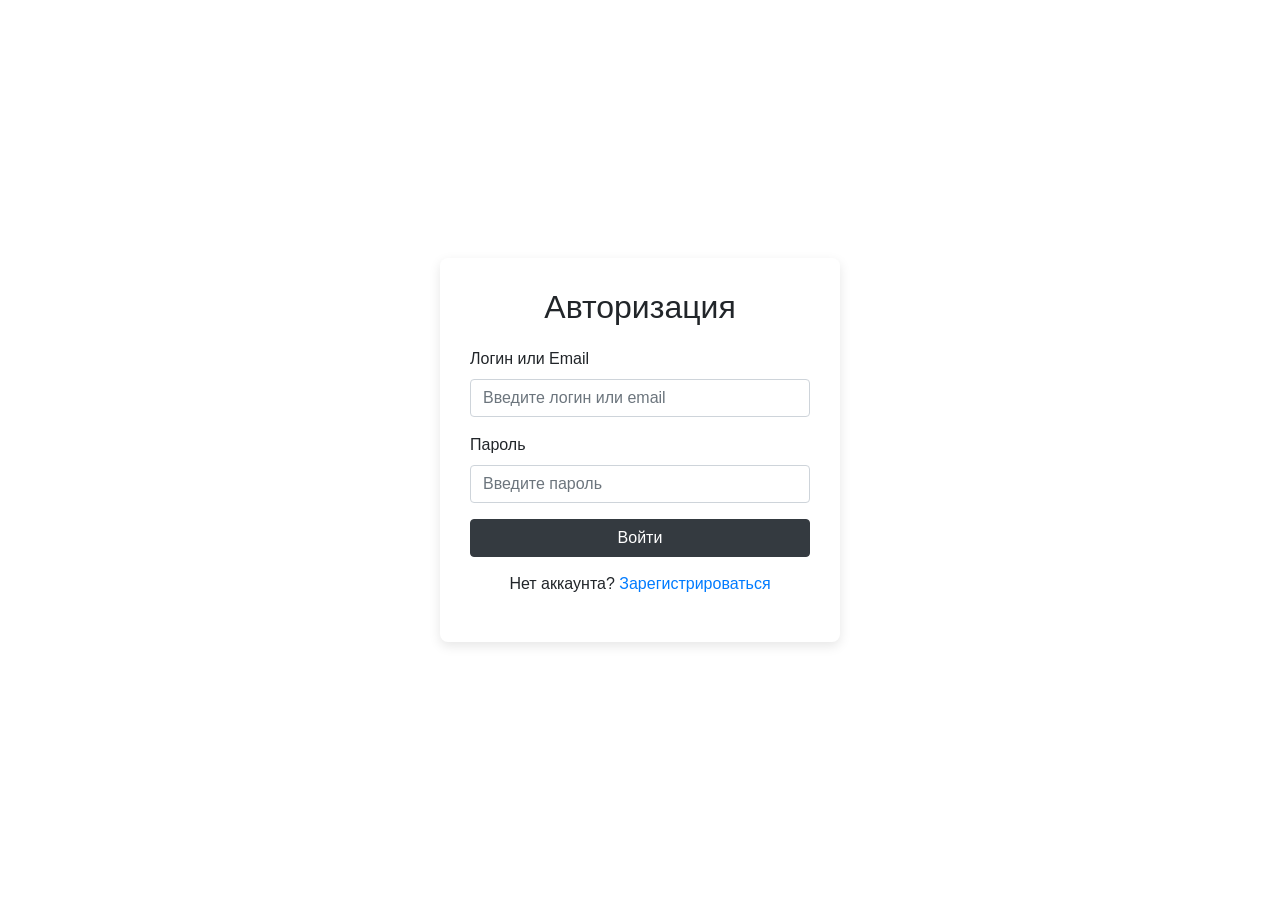
<file: Project-manager/project-manager-front/login.html>
<!DOCTYPE html>
<html lang="ru">

<head>
    <meta charset="UTF-8">
    <meta name="viewport" content="width=device-width, initial-scale=1.0">
    <title>Авторизация</title>
    <link rel="stylesheet" href="style/auth.css">
    <link href="https://stackpath.bootstrapcdn.com/bootstrap/4.5.2/css/bootstrap.min.css" rel="stylesheet">
</head>

<body>
    <div class="container">
        <div class="auth-form">
            <h2>Авторизация</h2>
            <form id="loginForm">
                <div class="form-group">
                    <label for="loginEmail">Логин или Email</label>
                    <input type="text" class="form-control" id="loginEmail" placeholder="Введите логин или email">
                </div>
                <div class="form-group">
                    <label for="loginPassword">Пароль</label>
                    <input type="password" class="form-control" id="loginPassword" placeholder="Введите пароль">
                </div>
                <button type="submit" class="btn btn-dark btn-block">Войти</button>
            </form>
            <div class="text-center">
                <p>Нет аккаунта? <a href="register.html">Зарегистрироваться</a></p>
            </div>
        </div>
    </div>

    <script src="https://code.jquery.com/jquery-3.5.1.min.js"></script>
    <script src="https://cdn.jsdelivr.net/npm/bootstrap@4.5.2/dist/js/bootstrap.bundle.min.js"></script>
</body>

</html>
</file>
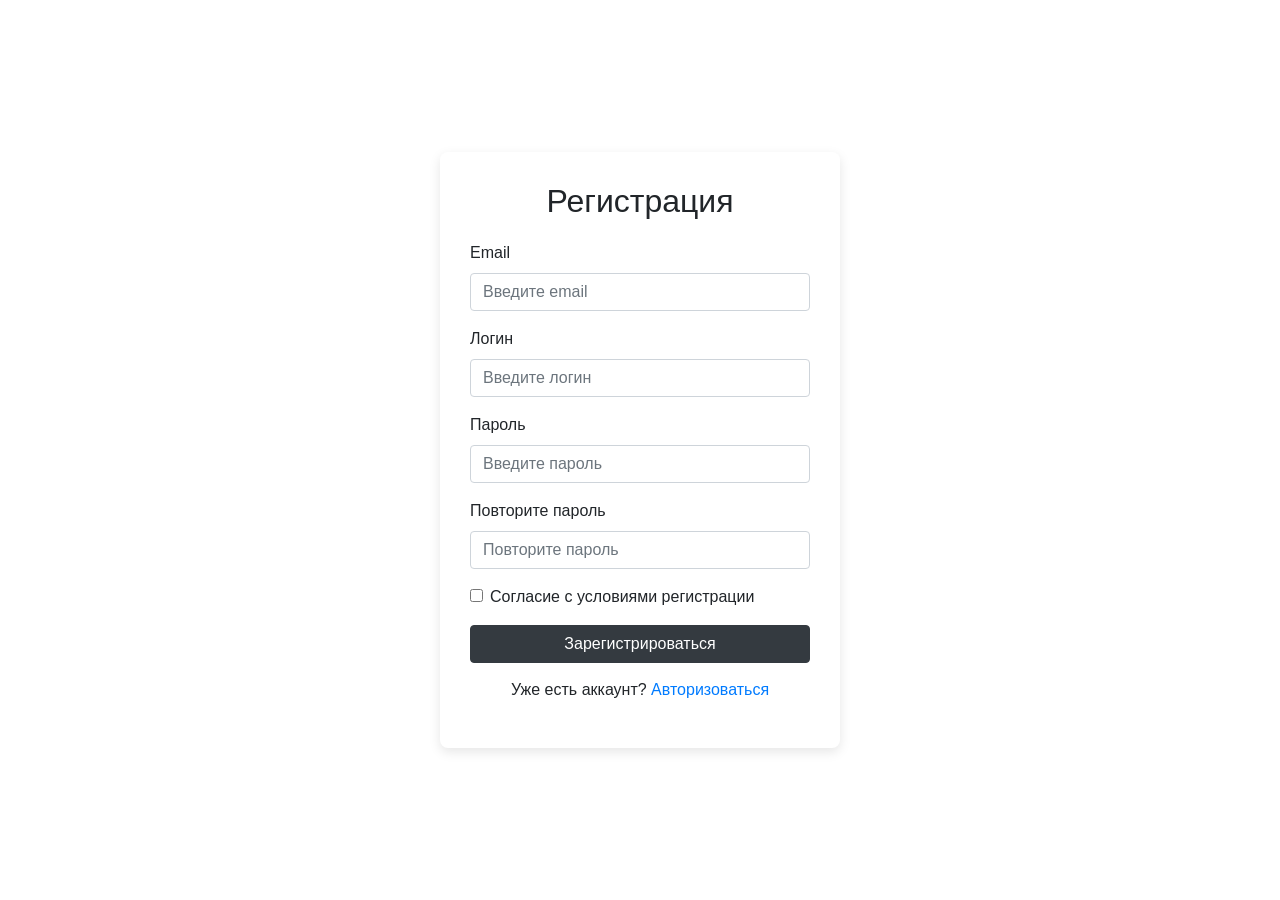
<file: Project-manager/project-manager-front/register.html>
<!DOCTYPE html>
<html lang="ru">

<head>
    <meta charset="UTF-8">
    <meta name="viewport" content="width=device-width, initial-scale=1.0">
    <title>Регистрация</title>
    <link rel="stylesheet" href="style/auth.css">
    <link href="https://stackpath.bootstrapcdn.com/bootstrap/4.5.2/css/bootstrap.min.css" rel="stylesheet">
</head>

<body>
    <div class="container">
        <div class="auth-form">
            <h2>Регистрация</h2>
            <form id="registerForm">
                <div class="form-group">
                    <label for="registerEmail">Email</label>
                    <input type="email" class="form-control" id="registerEmail" placeholder="Введите email">
                </div>
                <div class="form-group">
                    <label for="registerLogin">Логин</label>
                    <input type="text" class="form-control" id="registerLogin" placeholder="Введите логин">
                </div>
                <div class="form-group">
                    <label for="registerPassword">Пароль</label>
                    <input type="password" class="form-control" id="registerPassword" placeholder="Введите пароль">
                </div>
                <div class="form-group">
                    <label for="registerPasswordConfirm">Повторите пароль</label>
                    <input type="password" class="form-control" id="registerPasswordConfirm"
                        placeholder="Повторите пароль">
                </div>
                <div class="form-group form-check">
                    <input type="checkbox" class="form-check-input" id="registerAgreement">
                    <label class="form-check-label" for="registerAgreement">Согласие с условиями регистрации</label>
                </div>
                <button type="submit" class="btn btn-dark btn-block">Зарегистрироваться</button>
            </form>
            <div class="text-center">
                <p>Уже есть аккаунт? <a href="login.html">Авторизоваться</a></p>
            </div>
        </div>
    </div>

    <script src="https://code.jquery.com/jquery-3.5.1.min.js"></script>
    <script src="https://cdn.jsdelivr.net/npm/bootstrap@4.5.2/dist/js/bootstrap.bundle.min.js"></script>
</body>

</html>
</file>
<file: Project-manager/project-manager-front/style/auth.css>
body {
      font-family: Arial, sans-serif;
      background-color: #f7f7f7;
      display: flex;
      justify-content: center;
      align-items: center;
      height: 100vh;
  }
  
  .container {
      display: flex;
      justify-content: center;
      align-items: center;
      width: 100%;
      height: 100vh;
  }
  
  .auth-form {
      background-color: white;
      padding: 30px;
      border-radius: 8px;
      box-shadow: 0 4px 12px rgba(0, 0, 0, 0.1);
      width: 100%;
      max-width: 400px;
  }
  
  .auth-form h2 {
      text-align: center;
      margin-bottom: 20px;
  }
  
  .form-control {
      margin-bottom: 15px;
  }
  
  .btn-block {
      width: 100%;
  }
  
  .text-center {
      margin-top: 15px;
  }
  
  .text-center a {
      color: #007bff;
      text-decoration: none;
  }
  
  .text-center a:hover {
      text-decoration: underline;
  }
</file>
